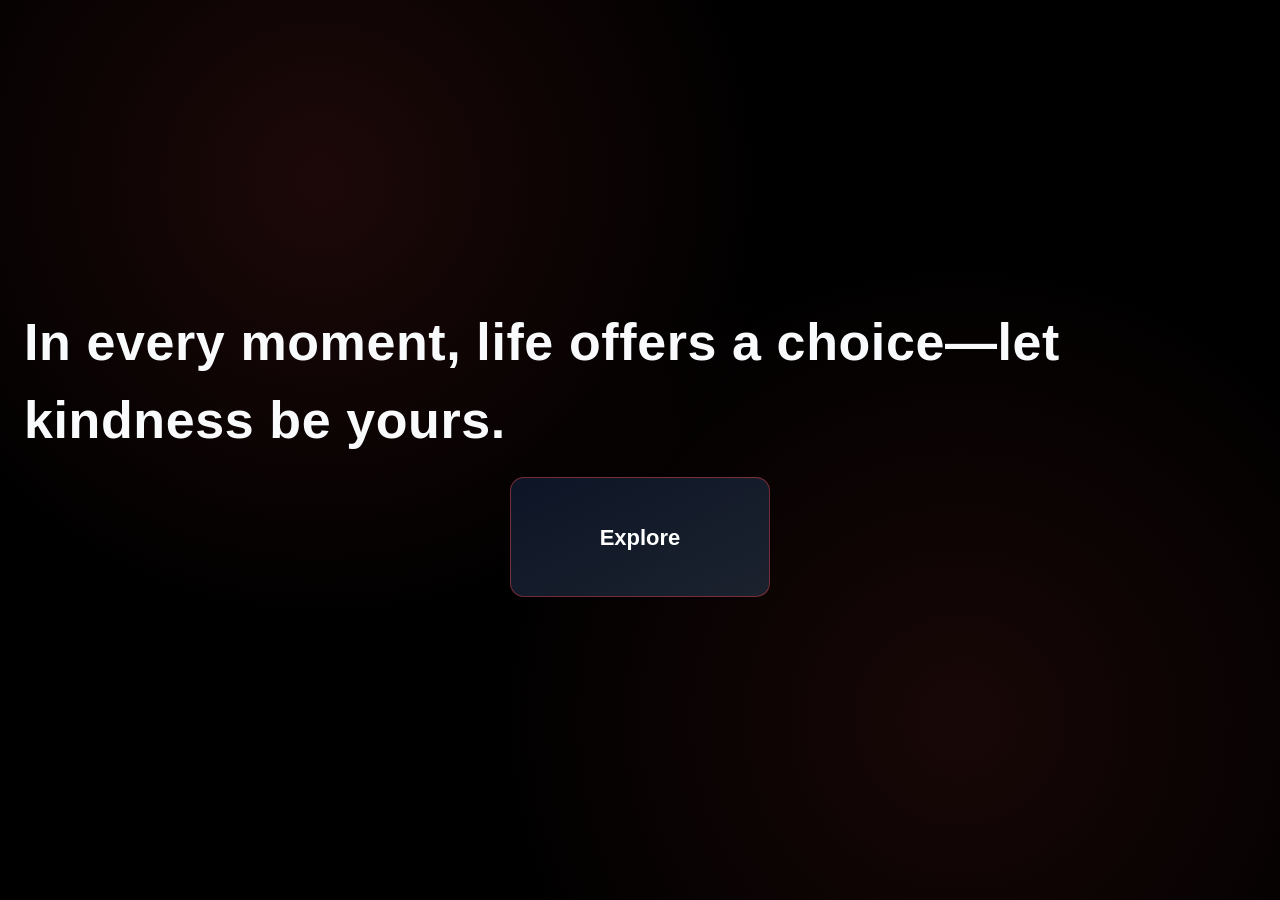
<file: index.html>
<!DOCTYPE html>
<html lang="en">
<head>
    <meta charset="UTF-8">
    <meta name="viewport" content="width=device-width, initial-scale=1.0">
    <title>Welcome | Sardoka Engti</title>
    <link rel="stylesheet" href="style.css">
</head>
<body>
    <main class="entry-screen">
        <h1>In every moment, life offers a choice—let kindness be yours.</h1>
        <a href="portfolio.html" class="explore-card">Explore</a>
    </main>
</body>
</html>
</file>
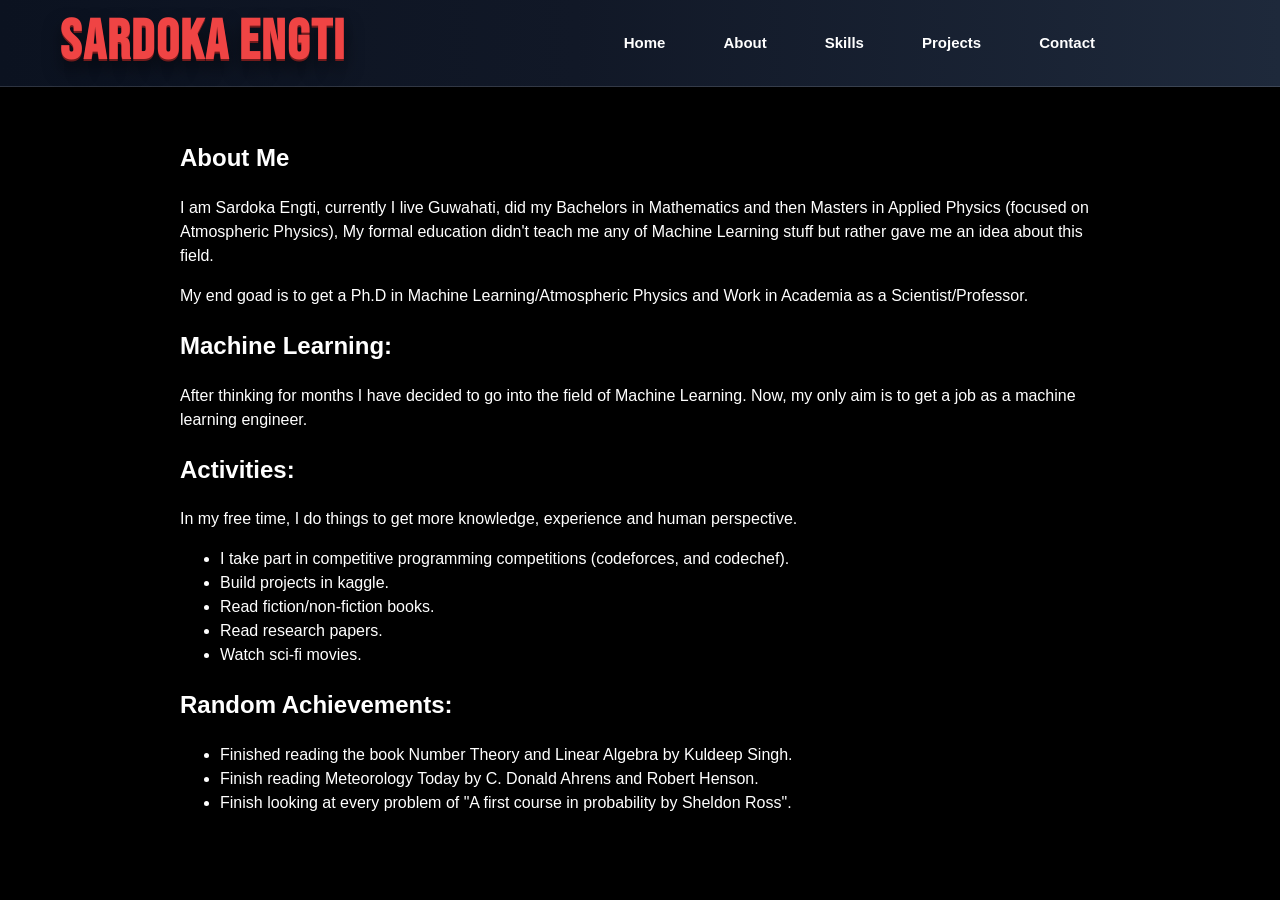
<file: about.html>
<!DOCTYPE html>
<html lang="en">
<head>
    <meta charset="UTF-8">
    <meta name="viewport" content="width=device-width, initial-scale=1.0">
    <title>About | Sardoka Engti</title>
    <link rel="stylesheet" href="style.css">
</head>
<body>
    <header>
    <nav class="navbar command-nav">
        <h2 class="logo"><a href="portfolio.html">Sardoka Engti</a></h2>
        <ul class="nav-links">
            <li><a href="portfolio.html">Home</a></li>
            <li><a href="about.html" class="active" aria-current="page">About</a></li>
            <li><a href="skills.html">Skills</a></li>
            <li><a href="project.html">Projects</a></li>
            <li><a href="contacts.html">Contact</a></li>
            <li class="nav-indicator" aria-hidden="true"></li>
        </ul>
        <div class="nav-status" aria-label="Site status">
            <span class="status-chip">
                <span class="chip-dot"></span>
                Data Stream Live
            </span>
            <span class="status-chip">Mode: Research</span>
        </div>
    </nav>
    </header>

    <section class="section reveal">
        <h1 class="reveal">About Me</h1>
        <p class="reveal">I am Sardoka Engti, currently I live Guwahati, did my Bachelors in Mathematics and then Masters in Applied Physics (focused on Atmospheric Physics), My formal education didn't teach me any of Machine Learning stuff but rather gave me an idea about this field.</p>
        <p class="reveal">My end goad is to get a Ph.D in Machine Learning/Atmospheric Physics and Work in Academia as a Scientist/Professor.</p>
        <h2 class="reveal">Machine Learning:</h2>
        <p class="reveal">After thinking for months I have decided to go into the field of Machine Learning. Now, my only aim is to get a job as a machine learning engineer.</p>
        <h2 class="reveal">Activities:</h2>
        <p class="reveal">In my free time, I do things to get more knowledge, experience and human perspective.</p>
        <ul class="reveal">
            <li>I take part in competitive programming competitions (codeforces, and codechef).</li>
            <li>Build projects in kaggle.</li>
            <li>Read fiction/non-fiction books.</li> 
            <li>Read research papers.</li>
            <li>Watch sci-fi movies.</li>
        </ul>
        <h2 class="reveal">Random Achievements:</h2>
        <ul class="reveal">
            <li>Finished reading the book Number Theory and Linear Algebra by Kuldeep Singh.</li>
            <li>Finish reading Meteorology Today by C. Donald Ahrens and Robert Henson.</li>
            <li>Finish looking at every problem of "A first course in probability by Sheldon Ross".</li>
        </ul>
    </section>

    <script src="script.js"></script>
</body>
</html>
</file>
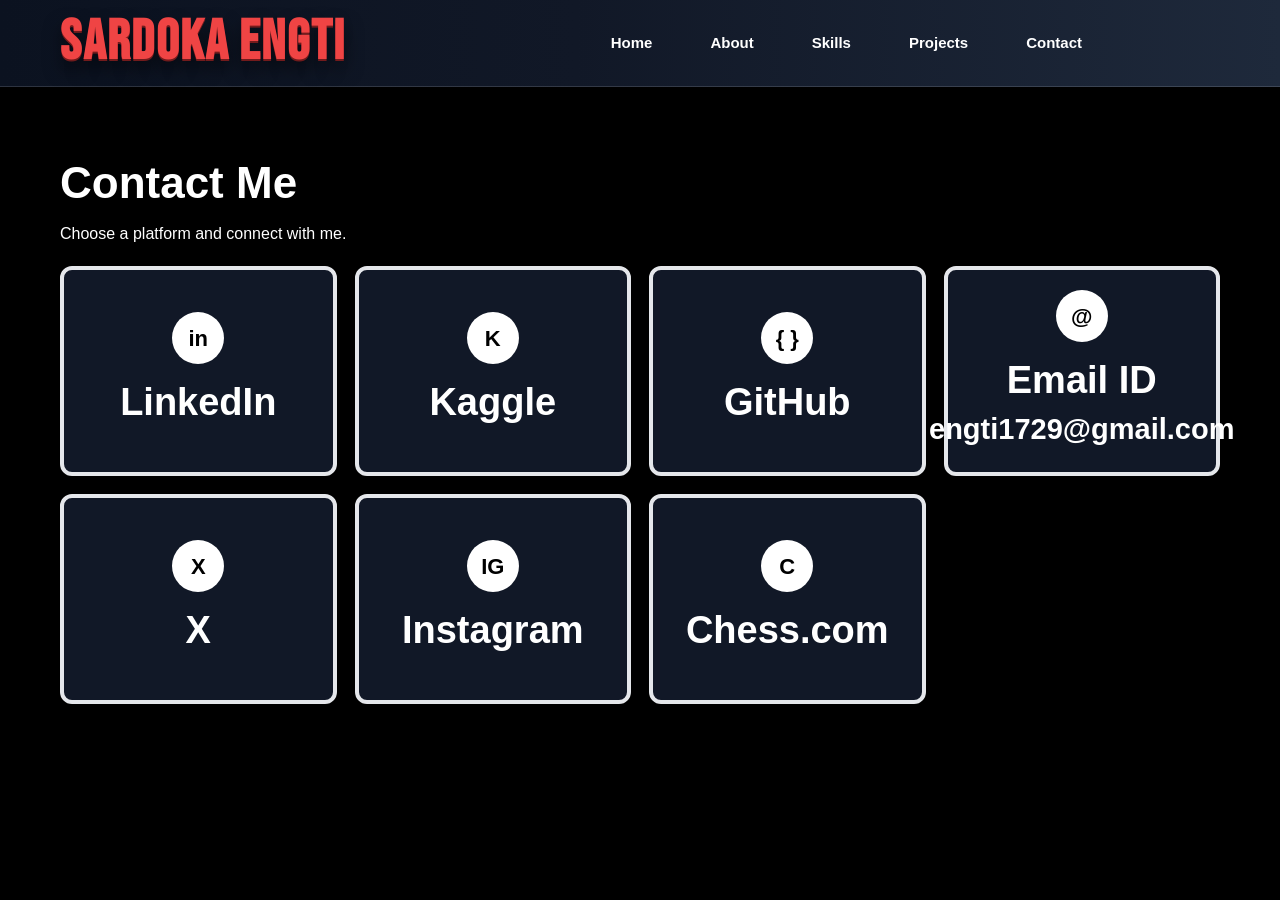
<file: contacts.html>
<!DOCTYPE html>
<html lang="en">
<head>
    <meta charset="UTF-8">
    <meta name="viewport" content="width=device-width, initial-scale=1.0">
    <title>Contact | Sardoka Engti</title>
    <link rel="stylesheet" href="style.css">
</head>
<body>
    <header>
    <nav class="navbar command-nav">
        <h2 class="logo"><a href="portfolio.html">Sardoka Engti</a></h2>
        <ul class="nav-links">
            <li><a href="portfolio.html">Home</a></li>
            <li><a href="about.html">About</a></li>
            <li><a href="skills.html">Skills</a></li>
            <li><a href="project.html">Projects</a></li>
            <li><a href="contacts.html" class="active" aria-current="page">Contact</a></li>
            <li class="nav-indicator" aria-hidden="true"></li>
        </ul>
        <div class="nav-status" aria-label="Site status">
            <span class="status-chip">
                <span class="chip-dot"></span>
                Data Stream Live
            </span>
            <span class="status-chip">Mode: Research</span>
        </div>
    </nav>
    </header>

    <section class="section contact-hub reveal">
        <h1 class="reveal">Contact Me</h1>
        <p class="contact-intro reveal">Choose a platform and connect with me.</p>

        <div class="contact-grid reveal">
            <a class="contact-card reveal" href="https://www.linkedin.com/in/sardoka-engti" target="_blank" rel="noopener noreferrer">
                <span class="contact-icon">in</span>
                <h2>LinkedIn</h2>
                
            </a>

            <a class="contact-card reveal" href="https://www.kaggle.com/yourusername" target="_blank" rel="noopener noreferrer">
                <span class="contact-icon">K</span>
                <h2>Kaggle</h2>
                
            </a>

            <a class="contact-card reveal" href="https://github.com/mcsr421" target="_blank" rel="noopener noreferrer">
                <span class="contact-icon">{ }</span>
                <h2>GitHub</h2>
                
            </a>

            <a class="contact-card reveal" href="mailto:engti1729@gmail.com">
                <span class="contact-icon">@</span>
                <h2>Email ID</h2>
                <p>engti1729@gmail.com</p>
            </a>

            <a class="contact-card reveal" href="https://x.com/SardokaE" target="_blank" rel="noopener noreferrer">
                <span class="contact-icon">X</span>
                <h2>X</h2>
                
            </a>

            <a class="contact-card reveal" href="https://www.instagram.com/akodras" target="_blank" rel="noopener noreferrer">
                <span class="contact-icon">IG</span>
                <h2>Instagram</h2>
                
            </a>

            <a class="contact-card reveal" href="https://www.chess.com/member/akodras" target="_blank" rel="noopener noreferrer">
                <span class="contact-icon">C</span>
                <h2>Chess.com</h2>
                
            </a>
        </div>
    </section>

    <script src="script.js"></script>
</body>
</html>
</file>
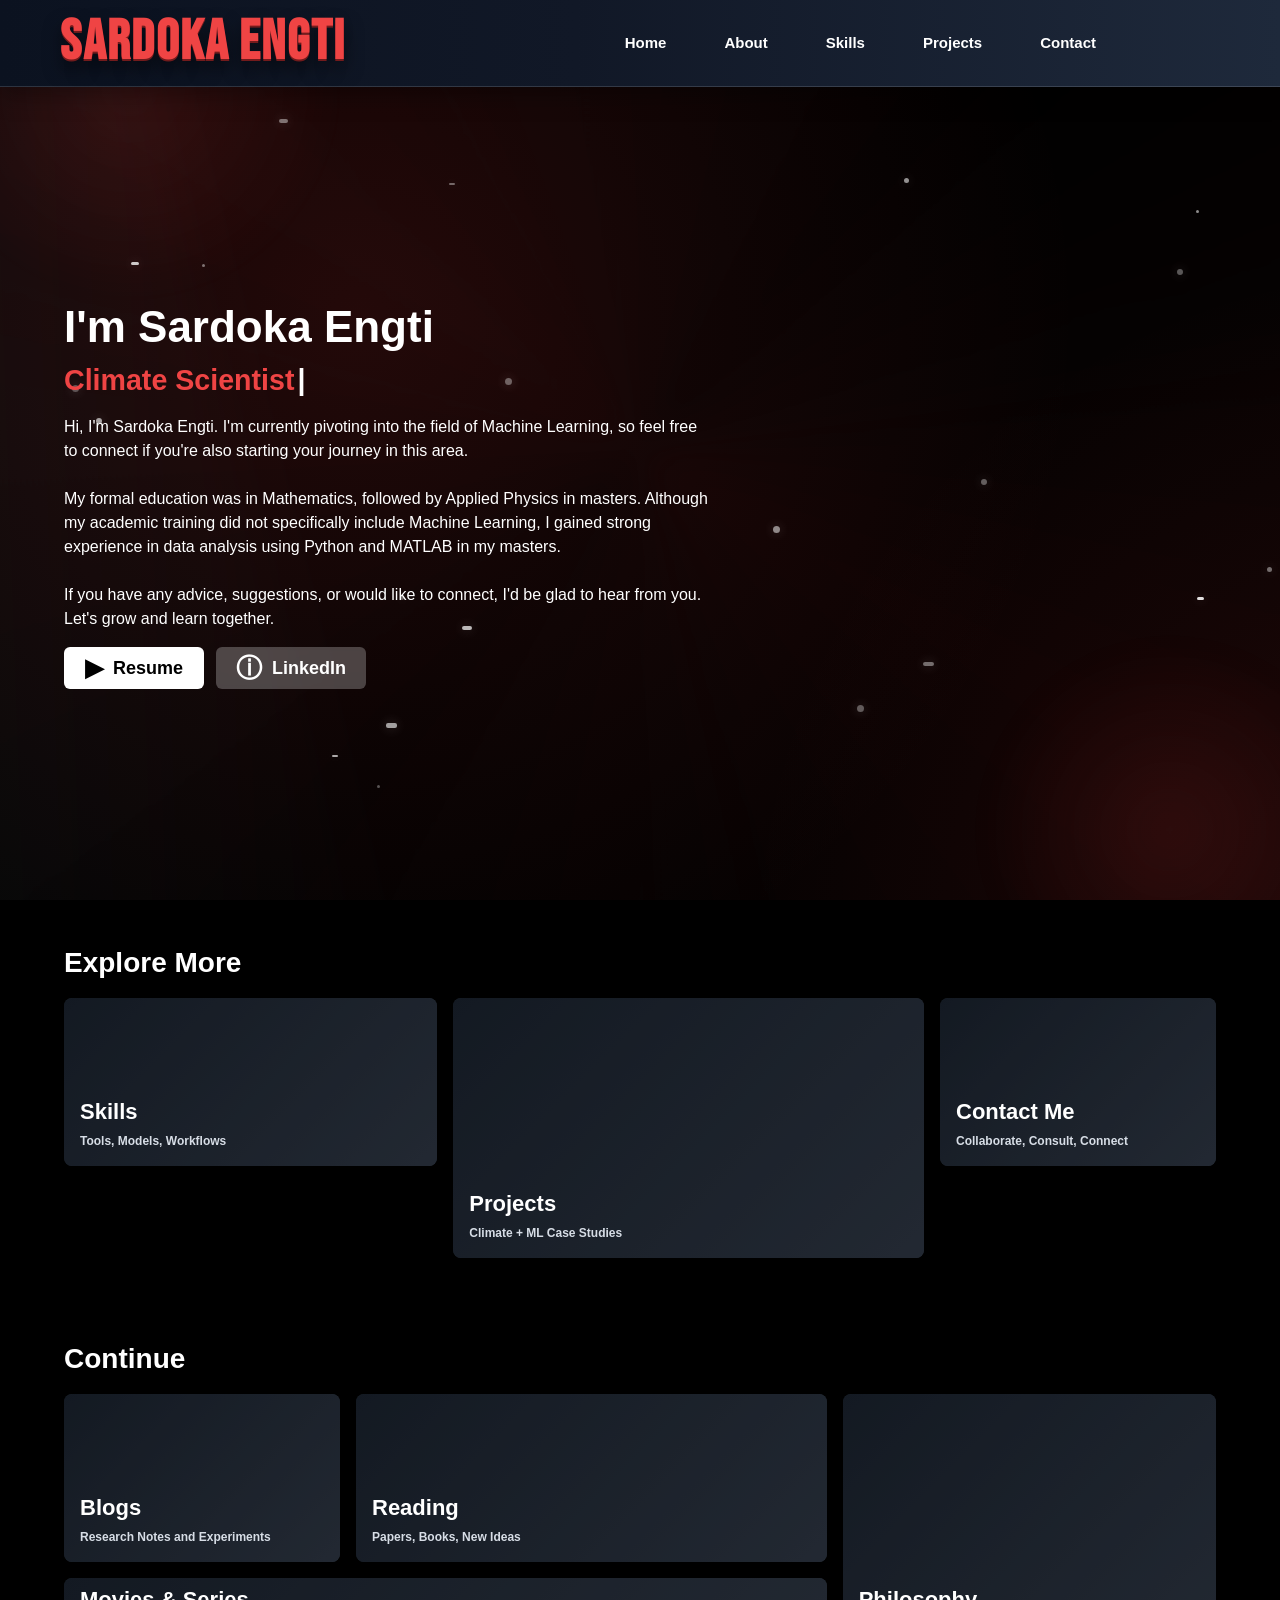
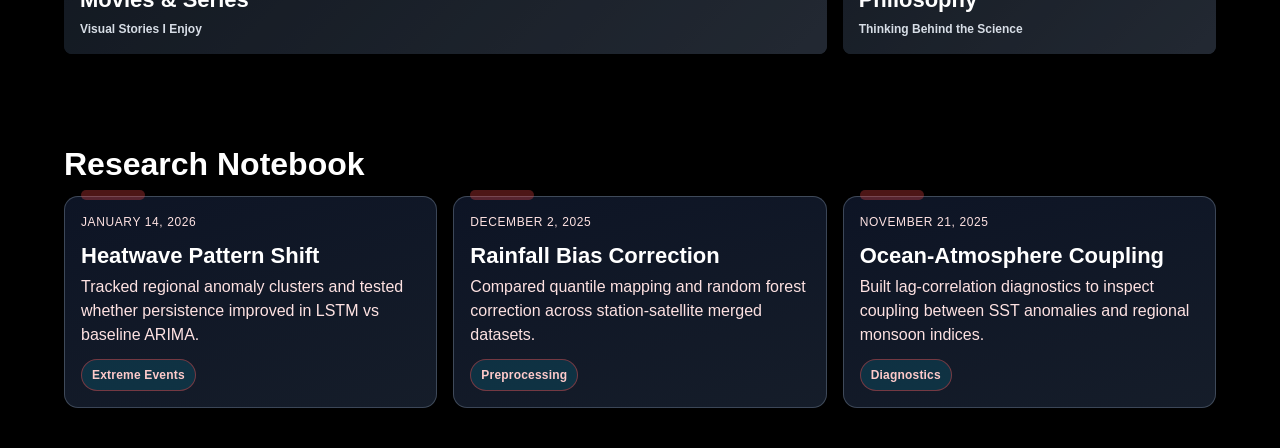
<file: portfolio.html>
<!DOCTYPE html>
<html lang="en">
<head>
    <meta charset="UTF-8">
    <meta name="viewport" content="width=device-width, initial-scale=1.0"> 
    <meta name="description" content="Sardoka Engti - Climate Scientist and Machine Learning Engineer Portfolio">
    <meta name="keywords" content="Climate Science, Machine Learning, Data Science, Python, MATLAB">
    <meta name="author" content="Sardoka Engti">
    <title>Sardoka Engti | Portfolio</title>
    <link rel="stylesheet" href="style.css">
</head>
<body>

    <header>
    <nav class="navbar command-nav">
        <h2 class="logo"><a href="portfolio.html">Sardoka Engti</a></h2>
        <ul class="nav-links">
            <li><a href="portfolio.html" class="active" aria-current="page">Home</a></li>
            <li><a href="about.html">About</a></li>
            <li><a href="skills.html">Skills</a></li>
            <li><a href="project.html">Projects</a></li>
            <li><a href="contacts.html">Contact</a></li>
            <li class="nav-indicator" aria-hidden="true"></li>
    </ul>
    <div class="nav-status" aria-label="Site status">
        <span class="status-chip">
            <span class="chip-dot"></span>
            Data Stream Live
        </span>
        <span class="status-chip">Mode: Research</span>
    </div>
    </nav>
    </header>
    <section id="home" class="hero">
        <div class="cinematic-layer" aria-hidden="true"></div>
        <div class="scroll-sweep" aria-hidden="true"></div>
        <div class="particle-layer" aria-hidden="true"></div>

        <div class="hero-layout">
            <div class="hero-copy">
                <h1 class="reveal">
                    I'm Sardoka Engti <br>
                    <span id="typed-role" class="typed-role" data-roles="Climate Scientist|Machine Learning Engineer|Climate Data Scientist"></span>
                </h1>

                <p class="reveal">
                    Hi, I'm Sardoka Engti. I'm currently pivoting into the field of Machine Learning, so feel free to connect if you're also starting your journey in this area.<br><br>
                    My formal education was in Mathematics, followed by Applied Physics in masters. Although my academic training did not specifically include Machine Learning, I gained strong experience in data analysis using Python and MATLAB in my masters.<br><br>
                    If you have any advice, suggestions, or would like to connect, I'd be glad to hear from you. Let's grow and learn together.
                </p>

                <div class="hero-buttons reveal">
                    <a href="resume.pdf" class="btn primary" target="_blank">Resume</a>
                    <a href="https://www.linkedin.com/in/sardoka-engti"
                       class="btn secondary"
                       target="_blank">
                       LinkedIn
                    </a>
                </div>
            </div>
        </div>

    </section>
    <section class="quick-nav section reveal">
        <h2 class="reveal">Explore More</h2>
        <div class="quick-grid explore-grid">
            <a href="skills.html" class="quick-card quick-skills reveal">
                <span class="quick-title">Skills</span>
                <small class="quick-meta">Tools, Models, Workflows</small>
            </a>
            <a href="project.html" class="quick-card quick-projects reveal">
                <span class="quick-title">Projects</span>
                <small class="quick-meta">Climate + ML Case Studies</small>
            </a>
            <a href="contacts.html" class="quick-card quick-contact reveal">
                <span class="quick-title">Contact Me</span>
                <small class="quick-meta">Collaborate, Consult, Connect</small>
            </a>
        </div>
    </section>

    <section class="quick-nav section reveal">
        <h2 class="reveal">Continue</h2>
        <div class="quick-grid continue-grid">
            <a href="#" class="quick-card continue-blogs reveal">
                <span class="quick-title">Blogs</span>
                <small class="quick-meta">Research Notes and Experiments</small>
            </a>
            <a href="#" class="quick-card continue-reading reveal">
                <span class="quick-title">Reading</span>
                <small class="quick-meta">Papers, Books, New Ideas</small>
            </a>
            <a href="#" class="quick-card continue-philosophy reveal">
                <span class="quick-title">Philosophy</span>
                <small class="quick-meta">Thinking Behind the Science</small>
            </a>
            <a href="#" class="quick-card continue-movies reveal">
                <span class="quick-title">Movies & Series</span>
                <small class="quick-meta">Visual Stories I Enjoy</small>
            </a>
        </div>
    </section>

    <section class="notebook section reveal">
        <h2 class="reveal">Research Notebook</h2>
       
        <div class="notebook-grid">
            <article class="note-card reveal">
                <p class="note-date">January 14, 2026</p>
                <h3>Heatwave Pattern Shift</h3>
                <p>Tracked regional anomaly clusters and tested whether persistence improved in LSTM vs baseline ARIMA.</p>
                <span class="note-tag">Extreme Events</span>
            </article>
            <article class="note-card reveal">
                <p class="note-date">December 2, 2025</p>
                <h3>Rainfall Bias Correction</h3>
                <p>Compared quantile mapping and random forest correction across station-satellite merged datasets.</p>
                <span class="note-tag">Preprocessing</span>
            </article>
            <article class="note-card reveal">
                <p class="note-date">November 21, 2025</p>
                <h3>Ocean-Atmosphere Coupling</h3>
                <p>Built lag-correlation diagnostics to inspect coupling between SST anomalies and regional monsoon indices.</p>
                <span class="note-tag">Diagnostics</span>
            </article>
        </div>
    </section>

    <script src="script.js"></script>
</body>
</html>
</file>
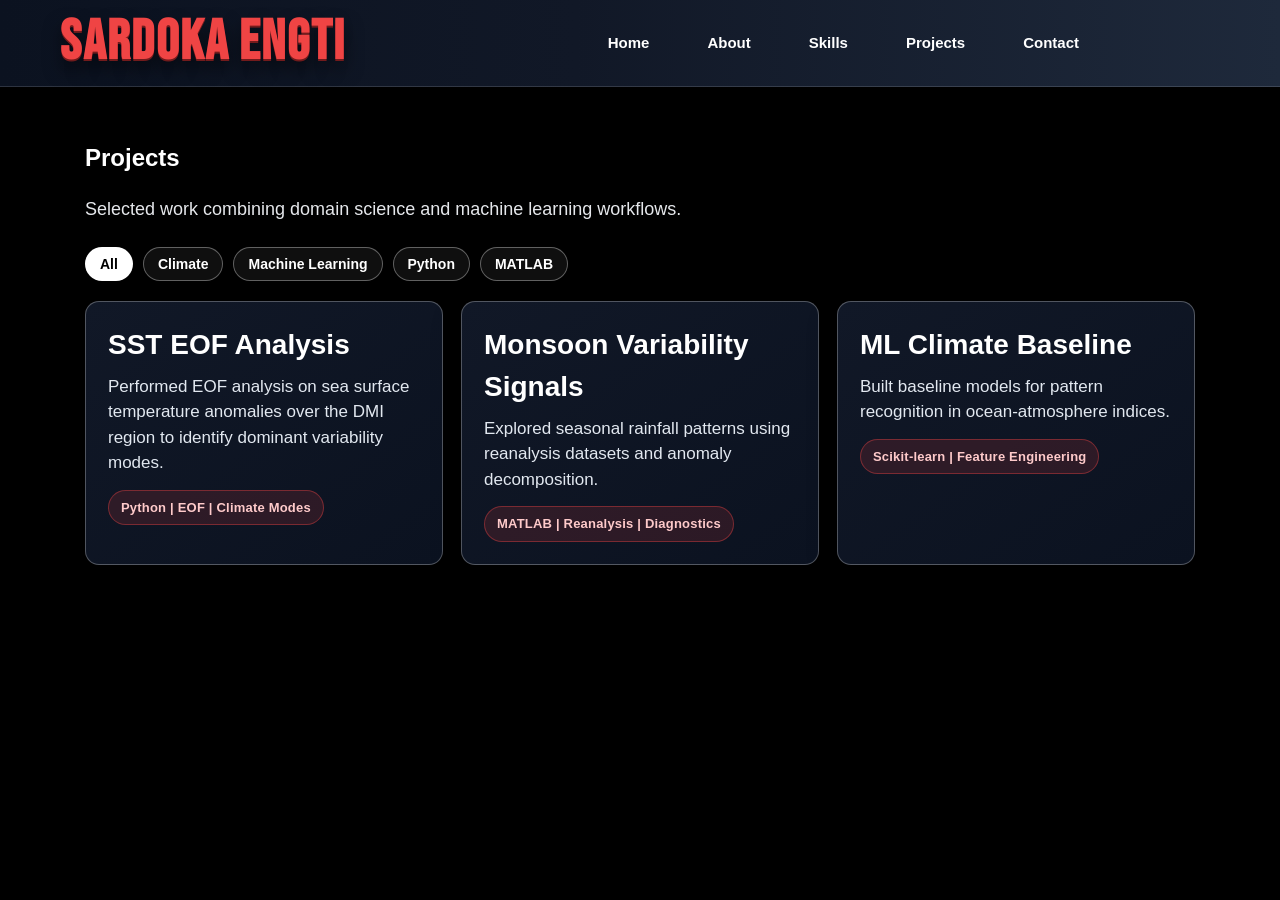
<file: project.html>
<!DOCTYPE html>
<html lang="en">
<head>
    <meta charset="UTF-8">
    <meta name="viewport" content="width=device-width, initial-scale=1.0">
    <title>Projects | Sardoka Engti</title>
    <link rel="stylesheet" href="style.css">
</head>
<body>
    <header>
    <nav class="navbar command-nav">
        <h2 class="logo"><a href="portfolio.html">Sardoka Engti</a></h2>
        <ul class="nav-links">
            <li><a href="portfolio.html">Home</a></li>
            <li><a href="about.html">About</a></li>
            <li><a href="skills.html">Skills</a></li>
            <li><a href="project.html" class="active" aria-current="page">Projects</a></li>
            <li><a href="contacts.html">Contact</a></li>
            <li class="nav-indicator" aria-hidden="true"></li>
        </ul>
        <div class="nav-status" aria-label="Site status">
            <span class="status-chip">
                <span class="chip-dot"></span>
                Data Stream Live
            </span>
            <span class="status-chip">Mode: Research</span>
        </div>
    </nav>
    </header>

    <section class="section feature-section reveal">
        <h1 class="reveal">Projects</h1>
        <p class="feature-intro reveal">Selected work combining domain science and machine learning workflows.</p>
        <div class="project-filters reveal" role="group" aria-label="Project filters">
            <button class="filter-btn active" type="button" data-filter="all">All</button>
            <button class="filter-btn" type="button" data-filter="climate">Climate</button>
            <button class="filter-btn" type="button" data-filter="ml">Machine Learning</button>
            <button class="filter-btn" type="button" data-filter="python">Python</button>
            <button class="filter-btn" type="button" data-filter="matlab">MATLAB</button>
        </div>
        <div class="feature-grid project-grid">
            <article class="feature-card project-card reveal" data-tags="climate python">
                <h2>SST EOF Analysis</h2>
                <p>Performed EOF analysis on sea surface temperature anomalies over the DMI region to identify dominant variability modes.</p>
                <span class="skill-tag">Python | EOF | Climate Modes</span>
            </article>
            <article class="feature-card project-card reveal" data-tags="climate matlab">
                <h2>Monsoon Variability Signals</h2>
                <p>Explored seasonal rainfall patterns using reanalysis datasets and anomaly decomposition.</p>
                <span class="skill-tag">MATLAB | Reanalysis | Diagnostics</span>
            </article>
            <article class="feature-card project-card reveal" data-tags="ml climate python">
                <h2>ML Climate Baseline</h2>
                <p>Built baseline models for pattern recognition in ocean-atmosphere indices.</p>
                <span class="skill-tag">Scikit-learn | Feature Engineering</span>
            </article>
        </div>
    </section>

    <script src="script.js"></script>
</body>
</html>
</file>
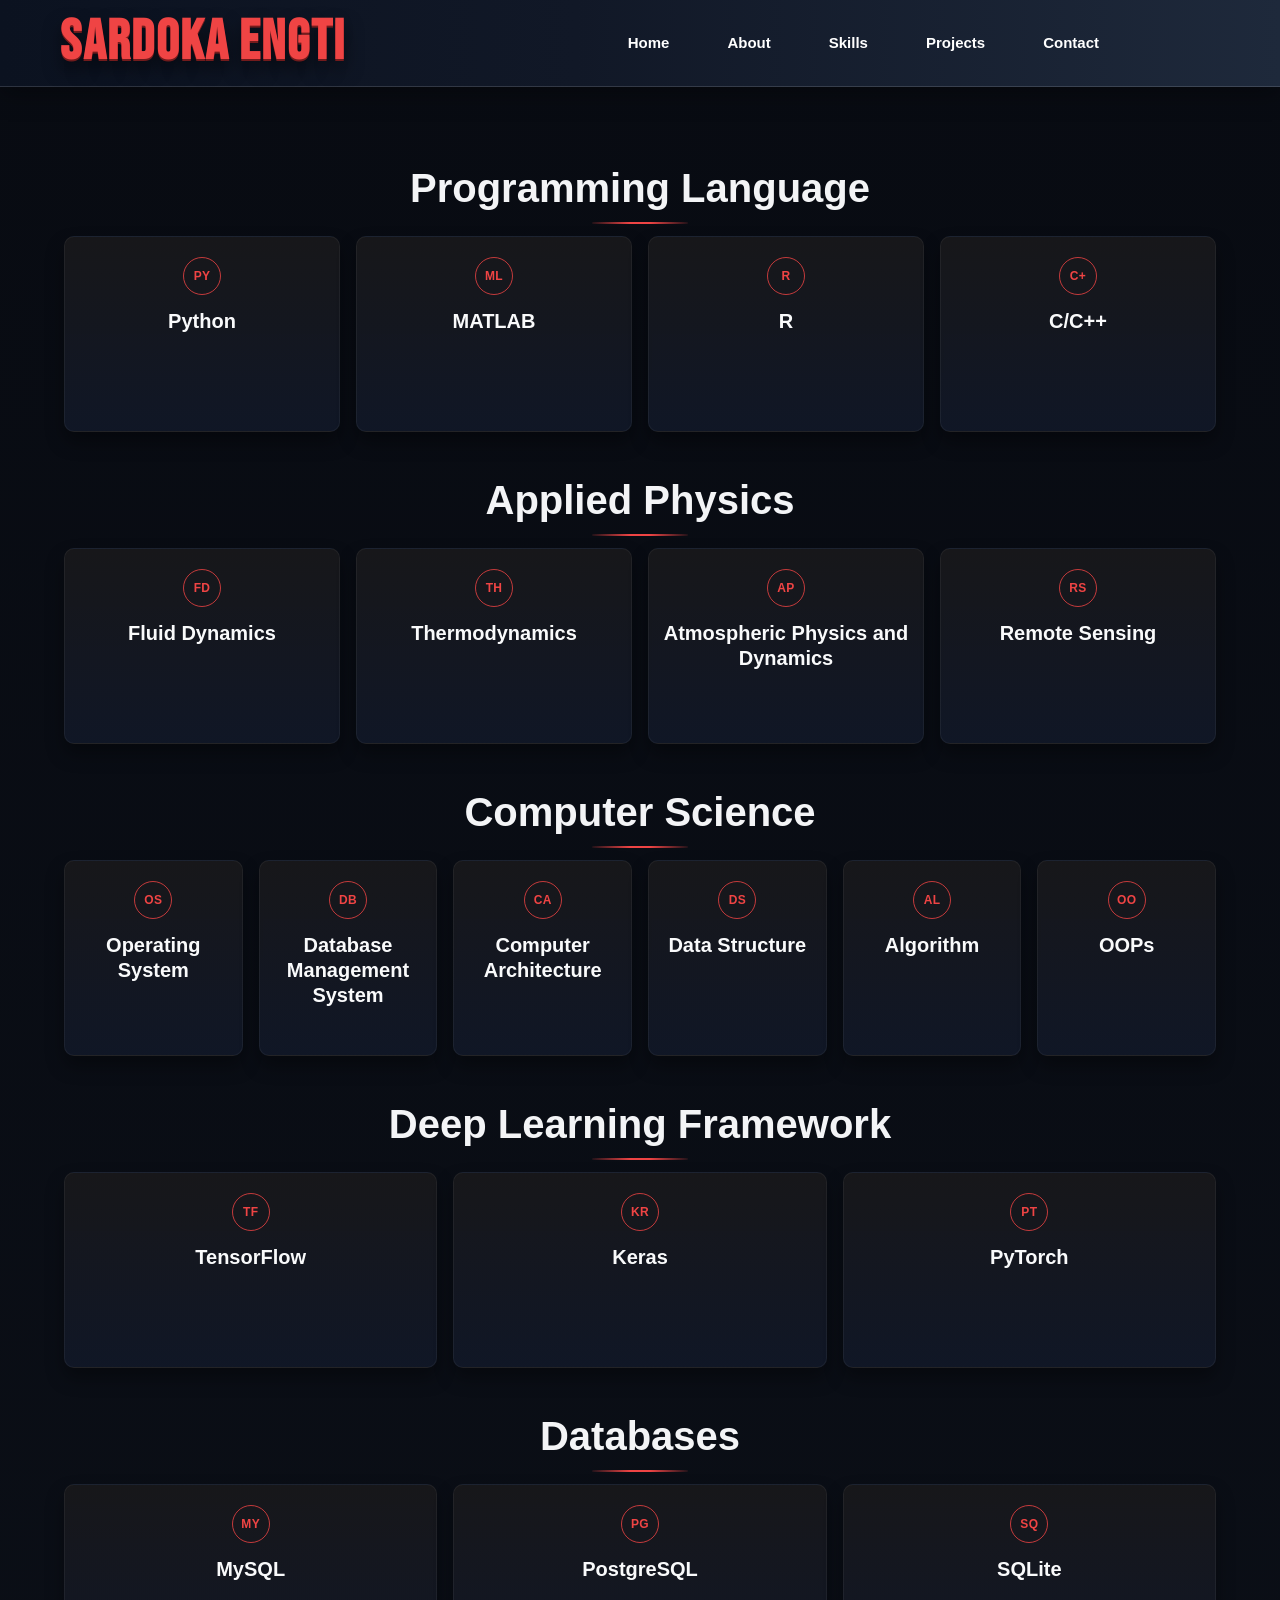
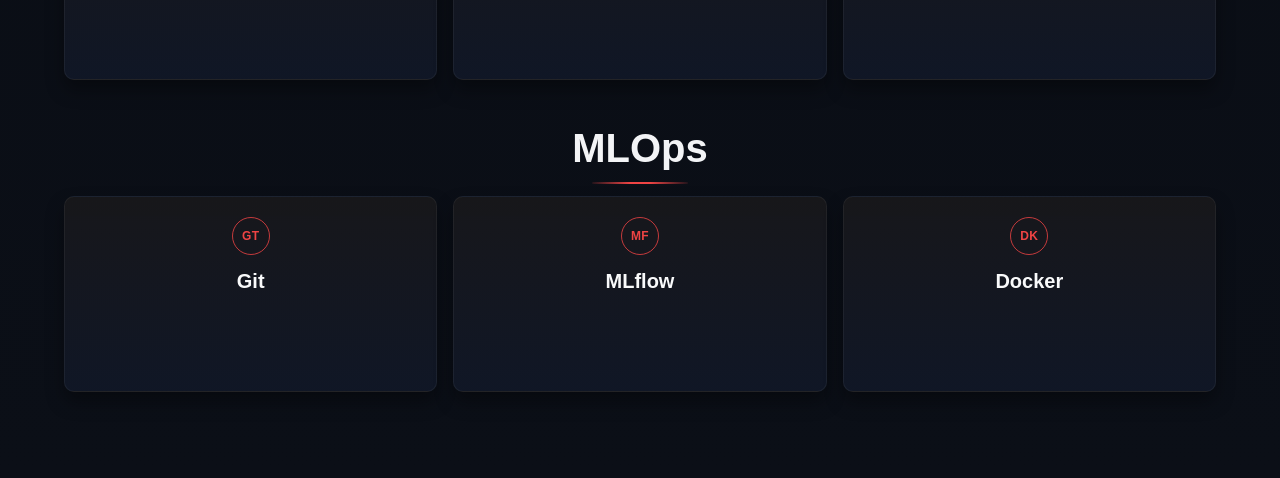
<file: skills.html>
<!DOCTYPE html>
<html lang="en">
<head>
    <meta charset="UTF-8">
    <meta name="viewport" content="width=device-width, initial-scale=1.0">
    <title>Skills | Sardoka Engti</title>
    <link rel="stylesheet" href="style.css">
</head>
<body>
    <header>
    <nav class="navbar command-nav">
        <h2 class="logo"><a href="portfolio.html">Sardoka Engti</a></h2>
        <ul class="nav-links">
            <li><a href="portfolio.html">Home</a></li>
            <li><a href="about.html">About</a></li>
            <li><a href="skills.html" class="active" aria-current="page">Skills</a></li>
            <li><a href="project.html">Projects</a></li>
            <li><a href="contacts.html">Contact</a></li>
            <li class="nav-indicator" aria-hidden="true"></li>
        </ul>
        <div class="nav-status" aria-label="Site status">
            <span class="status-chip">
                <span class="chip-dot"></span>
                Skills Matrix
            </span>
            <span class="status-chip">Mode: Build</span>
        </div>
    </nav>
    </header>

    <section class="section skills-lab reveal">
        <section class="skill-group reveal">
            <h2>Programming Language</h2>
            <div class="skill-card-grid">
                <article class="skill-tile reveal"><span class="tile-icon">Py</span><h3>Python</h3></article>
                <article class="skill-tile reveal"><span class="tile-icon">Ml</span><h3>MATLAB</h3></article>
                <article class="skill-tile reveal"><span class="tile-icon">R</span><h3>R</h3></article>
                <article class="skill-tile reveal"><span class="tile-icon">C+</span><h3>C/C++</h3></article>
            </div>
        </section>

        <section class="skill-group reveal">
            <h2>Applied Physics</h2>
            <div class="skill-card-grid">
                <article class="skill-tile reveal"><span class="tile-icon">FD</span><h3>Fluid Dynamics</h3></article>
                <article class="skill-tile reveal"><span class="tile-icon">Th</span><h3>Thermodynamics</h3></article>
                <article class="skill-tile reveal"><span class="tile-icon">AP</span><h3>Atmospheric Physics and Dynamics</h3></article>
                <article class="skill-tile reveal"><span class="tile-icon">RS</span><h3>Remote Sensing</h3></article>
            </div>
        </section>

        <section class="skill-group reveal">
            <h2>Computer Science</h2>
            <div class="skill-card-grid">
                <article class="skill-tile reveal"><span class="tile-icon">OS</span><h3>Operating System</h3></article>
                <article class="skill-tile reveal"><span class="tile-icon">DB</span><h3>Database Management System</h3></article>
                <article class="skill-tile reveal"><span class="tile-icon">CA</span><h3>Computer Architecture</h3></article>
                <article class="skill-tile reveal"><span class="tile-icon">DS</span><h3>Data Structure</h3></article>
                <article class="skill-tile reveal"><span class="tile-icon">AL</span><h3>Algorithm</h3></article>
                <article class="skill-tile reveal"><span class="tile-icon">OO</span><h3>OOPs</h3></article>
            </div>
        </section>

        <section class="skill-group reveal">
            <h2>Deep Learning Framework</h2>
            <div class="skill-card-grid">
                <article class="skill-tile reveal"><span class="tile-icon">Tf</span><h3>TensorFlow</h3></article>
                <article class="skill-tile reveal"><span class="tile-icon">Kr</span><h3>Keras</h3></article>
                <article class="skill-tile reveal"><span class="tile-icon">Pt</span><h3>PyTorch</h3></article>
            </div>
        </section>

        <section class="skill-group reveal">
            <h2>Databases</h2>
            <div class="skill-card-grid">
                <article class="skill-tile reveal"><span class="tile-icon">My</span><h3>MySQL</h3></article>
                <article class="skill-tile reveal"><span class="tile-icon">Pg</span><h3>PostgreSQL</h3></article>
                <article class="skill-tile reveal"><span class="tile-icon">Sq</span><h3>SQLite</h3></article>
            </div>
        </section>

        <section class="skill-group reveal">
            <h2>MLOps</h2>
            <div class="skill-card-grid">
                <article class="skill-tile reveal"><span class="tile-icon">Gt</span><h3>Git</h3></article>
                <article class="skill-tile reveal"><span class="tile-icon">Mf</span><h3>MLflow</h3></article>
                <article class="skill-tile reveal"><span class="tile-icon">Dk</span><h3>Docker</h3></article>
            </div>
        </section>
    </section>

    <script src="script.js"></script>
</body>
</html>
</file>
<file: style.css>
@import url("https://fonts.googleapis.com/css2?family=Bebas+Neue&display=swap");

/* HEADER */ 
* {
    box-sizing: border-box;
}

body {
    margin: 0;
    font-family: Arial, sans-serif;
    line-height: 1.5;
    color: #ffffff;
    background: #000000;
}

.entry-screen {
    min-height: 100vh;
    min-height: 100svh;
    display: flex;
    flex-direction: column;
    align-items: center;
    justify-content: center;
    gap: 18px;
    padding: 24px;
    background:
        radial-gradient(circle at 25% 20%, rgba(239, 68, 68, 0.12), rgba(0, 0, 0, 0) 38%),
        radial-gradient(circle at 75% 80%, rgba(239, 68, 68, 0.1), rgba(0, 0, 0, 0) 40%),
        #000000;
}

.entry-screen h1 {
    margin: 0;
    font-size: clamp(28px, 4.8vw, 52px);
    color: #f8fafc;
    letter-spacing: 0.6px;
}

.explore-card {
    width: min(260px, 90vw);
    min-height: 120px;
    border-radius: 14px;
    border: 1px solid rgba(239, 68, 68, 0.45);
    background: linear-gradient(155deg, rgba(15, 23, 42, 0.9), rgba(31, 41, 55, 0.84));
    color: #ffffff;
    text-decoration: none;
    display: flex;
    align-items: center;
    justify-content: center;
    font-size: 22px;
    font-weight: 700;
    transition: transform 0.2s ease, box-shadow 0.2s ease, border-color 0.2s ease;
}

.explore-card:hover,
.explore-card:focus-visible {
    transform: translateY(-4px) scale(1.02);
    border-color: #ef4444;
    box-shadow: 0 14px 30px rgba(0, 0, 0, 0.45);
    outline: none;
}

html {
    scroll-padding-top: 100px;
}
header {
    position: fixed;
    top: 0;
    left: 0;
    width: 100%;
    background: linear-gradient(90deg, #0b1220, #111827 45%, #1e293b);
    padding: 15px 60px;
    display: flex;
    align-items: center;
    z-index: 1000;
    border-bottom: 1px solid rgba(255, 255, 255, 0.14);
    box-shadow: 0 6px 24px rgba(0, 0, 0, 0.35);
}

/* NAVBAR CONTAINER */
.navbar {
    display: flex;
    align-items: center;
    justify-content: space-between;
    width: 100%;
}

.navbar.command-nav {
    gap: 0;
}

.navbar.orbital-nav {
    justify-content: center;
    min-height: 160px;
    position: relative;
}
.section {
    max-width: 960px;
    margin: 0 auto;
    padding: 120px 20px 36px;
}
/* LOGO */
.logo {
    font-family: "Bebas Neue", sans-serif;
    font-size: 56px;
    font-weight: 700;
    line-height: 1;
    letter-spacing: 1.8px;
    text-transform: uppercase;
    color: #ef4444;
    margin: 0;
    text-shadow: 0 2px 0 rgba(127, 29, 29, 0.9), 0 10px 18px rgba(0, 0, 0, 0.55);
}

.orbital-nav .logo {
    position: absolute;
    left: 50%;
    top: 50%;
    transform: translate(-50%, -50%);
    font-size: 56px;
    z-index: 2;
    text-shadow: 0 0 18px rgba(239, 68, 68, 0.28);
}

.orbital-nav .logo::before,
.orbital-nav .logo::after {
    content: "";
    position: absolute;
    left: 50%;
    top: 50%;
    border-radius: 50%;
    border: 1px solid rgba(239, 68, 68, 0.42);
    transform: translate(-50%, -50%);
    pointer-events: none;
}

.orbital-nav .logo::before {
    width: 214px;
    height: 214px;
    animation: logo-ring-spin 30s linear infinite;
}

.orbital-nav .logo::after {
    width: 168px;
    height: 168px;
    border-color: rgba(254, 202, 202, 0.25);
    animation: logo-ring-spin-reverse 22s linear infinite;
}

.logo a {
    color: inherit;
    text-decoration: none;
}

.command-nav .logo {
    font-size: 56px;
    text-shadow: 0 2px 0 rgba(127, 29, 29, 0.9), 0 10px 18px rgba(0, 0, 0, 0.55);
}

/* NAV LINKS */
.nav-links {
    list-style: none;
    display: flex;
    gap: 30px;   /* better than margin-right */
    margin: 0;
    padding: 0;
    flex-wrap: wrap;
    align-items: center;
}

.command-nav .nav-links {
    position: relative;
    background: none;
    border: none;
    border-radius: 0;
    box-shadow: none;
    backdrop-filter: none;
    padding: 8px 10px;
}

.orbital-nav .nav-links {
    position: relative;
    width: 640px;
    height: 148px;
    margin: 0;
    display: block;
}

.nav-links li {
    display: flex;
}

.orbital-nav .nav-links li {
    position: absolute;
    left: 50%;
    top: 50%;
    display: block;
    animation: orbit-item-drift 6.4s ease-in-out infinite;
}

.orbital-nav .nav-links li:nth-child(1) {
    transform: translate(-254px, -26px);
    animation-delay: 0ms;
}

.orbital-nav .nav-links li:nth-child(2) {
    transform: translate(-136px, 46px);
    animation-delay: 220ms;
}

.orbital-nav .nav-links li:nth-child(3) {
    transform: translate(0, 74px);
    animation-delay: 440ms;
}

.orbital-nav .nav-links li:nth-child(4) {
    transform: translate(136px, 46px);
    animation-delay: 660ms;
}

.orbital-nav .nav-links li:nth-child(5) {
    transform: translate(254px, -26px);
    animation-delay: 880ms;
}

/* LINK STYLE */
.nav-links a {
    position: relative;
    isolation: isolate;
    overflow: hidden;
    display: inline-flex;
    align-items: center;
    justify-content: center;
    min-height: 42px;
    padding: 10px 16px;
    border-radius: 0;
    text-decoration: none;
    color: white;
    font-size: 16px;
    font-weight: 600;
    border: none;
    background: transparent;
    transition: none;
}

.command-nav .nav-links a {
    border-color: transparent;
    background: transparent;
    box-shadow: none;
    min-height: 38px;
    font-size: 15px;
    padding: 8px 14px;
    transform-origin: center;
    transition: transform 0.2s ease, color 0.2s ease, opacity 0.2s ease;
}

.command-nav .nav-links a::before {
    display: none;
}

.orbital-nav .nav-links a {
    min-height: 38px;
    padding: 8px 14px;
    font-size: 14px;
    background: rgba(15, 23, 42, 0.6);
    backdrop-filter: blur(3px);
    box-shadow: 0 8px 16px rgba(2, 6, 23, 0.32);
}

.orbital-nav .nav-links a::after {
    content: "";
    position: absolute;
    left: 50%;
    top: 50%;
    width: 0;
    height: 2px;
    transform: translate(-50%, -50%);
    border-radius: 999px;
    background: linear-gradient(90deg, rgba(239, 68, 68, 0), rgba(239, 68, 68, 0.85), rgba(239, 68, 68, 0));
    opacity: 0;
    transition: width 0.28s ease, opacity 0.28s ease;
    pointer-events: none;
}

.nav-links a::before {
    content: "";
    position: absolute;
    inset: 0;
    z-index: -1;
    display: none;
}

/* HOVER EFFECT */
.nav-links a:hover {
    color: #ffffff;
    transform: none;
    box-shadow: none;
    font-size: 16px;
}

.command-nav .nav-links a:hover {
    color: #ef4444;
    transform: scale(1.18);
    font-size: 15px;
    box-shadow: none;
}

.command-nav .nav-links:hover a {
    transform: scale(0.86);
    opacity: 0.78;
}

.command-nav .nav-links:hover a:hover {
    transform: scale(1.18);
    opacity: 1;
}

.orbital-nav .nav-links a:hover::after,
.orbital-nav .nav-links a:focus-visible::after {
    width: 140%;
    opacity: 1;
}

.nav-links a:hover::before,
.nav-links a.active::before,
.nav-links a:focus-visible::before {
    opacity: 0;
}

.nav-links a.active {
    color: #ffffff;
    text-decoration: none;
    box-shadow: none;
}

.command-nav .nav-links a.active {
    color: #ffffff;
    border-color: transparent;
    box-shadow: none;
}

.nav-links a:focus-visible {
    outline: 2px solid #ef4444;
    outline-offset: 2px;
}

.nav-indicator {
    display: none;
}

.command-nav .nav-links li:not(.nav-indicator),
.command-nav .nav-links a {
    position: relative;
    z-index: 1;
}

.nav-status {
    display: none;
}

.status-chip {
    display: none;
    align-items: center;
    gap: 8px;
    min-height: 34px;
    padding: 2px 4px;
    border-radius: 999px;
    border: none;
    background: transparent;
    color: #cbd5e1;
    font-size: 12px;
    font-weight: 700;
    letter-spacing: 0.45px;
    text-transform: uppercase;
}

.chip-dot {
    display: none;
}

.hero {
    width: 100%;
    max-width: none;
    margin: 0;
    min-height: 100vh;
    min-height: 100svh;
    padding: 140px 5vw 48px;
    color: #ffffff;
    border-radius: 0;
    background:
        radial-gradient(circle at 20% 25%, rgba(239, 68, 68, 0.12), rgba(0, 0, 0, 0) 42%),
        radial-gradient(circle at 80% 75%, rgba(239, 68, 68, 0.1), rgba(0, 0, 0, 0) 40%),
        #000000;
    --sweep-x: -180px;
    --sweep-y: -120px;
    --sweep-opacity: 0.16;
    background-size: 140% 140%;
    animation: hero-bg-pan 14s ease-in-out infinite alternate;
    position: relative;
    overflow: hidden;
    isolation: isolate;
    display: flex;
    flex-direction: column;
    justify-content: center;
}

.hero-layout {
    width: min(1200px, 100%);
    margin: 0 auto;
    display: grid;
    grid-template-columns: minmax(0, 1.15fr) minmax(320px, 0.85fr);
    gap: 28px;
    align-items: center;
}

.hero-copy {
    max-width: 760px;
}

.hero-right {
    display: grid;
    gap: 14px;
}

.climate-orb-panel {
    display: grid;
    grid-template-columns: 130px 1fr;
    align-items: center;
    gap: 14px;
    border: 1px solid rgba(148, 163, 184, 0.3);
    border-radius: 16px;
    padding: 14px;
    background: linear-gradient(135deg, rgba(11, 18, 32, 0.9), rgba(30, 41, 59, 0.82));
    box-shadow: 0 12px 26px rgba(0, 0, 0, 0.36);
}

.climate-orb {
    width: 116px;
    height: 116px;
    border-radius: 50%;
    position: relative;
    overflow: hidden;
    background:
        radial-gradient(circle at 35% 30%, rgba(239, 68, 68, 0.85), rgba(239, 68, 68, 0.25) 32%, rgba(2, 6, 23, 0.2) 58%),
        radial-gradient(circle at 64% 70%, rgba(16, 185, 129, 0.5), rgba(0, 0, 0, 0) 55%),
        linear-gradient(160deg, #0f172a, #1e293b 52%, #0b1220);
    box-shadow: inset -16px -18px 28px rgba(2, 6, 23, 0.55), 0 0 26px rgba(239, 68, 68, 0.28);
}

.climate-orb::before {
    content: "";
    position: absolute;
    inset: -10% -25%;
    background:
        radial-gradient(ellipse at 26% 35%, rgba(15, 118, 110, 0.85) 0 12%, rgba(0, 0, 0, 0) 20%),
        radial-gradient(ellipse at 62% 60%, rgba(6, 95, 70, 0.82) 0 15%, rgba(0, 0, 0, 0) 22%),
        radial-gradient(ellipse at 78% 34%, rgba(4, 120, 87, 0.85) 0 10%, rgba(0, 0, 0, 0) 18%);
    opacity: 0.8;
    animation: orb-spin 22s linear infinite;
}

.climate-orb::after {
    content: "";
    position: absolute;
    inset: 0;
    background: repeating-linear-gradient(0deg, rgba(148, 163, 184, 0.14) 0 1px, rgba(0, 0, 0, 0) 1px 12px);
    opacity: 0.45;
}

.orb-ring {
    position: absolute;
    border: 1px solid rgba(254, 202, 202, 0.42);
    border-radius: 50%;
}

.orb-ring-a {
    inset: -8px;
}

.orb-ring-b {
    inset: 12px;
}

.orb-ring-c {
    inset: 28px;
}

.orb-dot {
    position: absolute;
    width: 8px;
    height: 8px;
    border-radius: 50%;
    background: #ef4444;
    box-shadow: 0 0 12px rgba(239, 68, 68, 0.9);
}

.orb-dot-a {
    top: 14px;
    left: 74px;
    animation: orbit-float 4.8s ease-in-out infinite;
}

.orb-dot-b {
    top: 82px;
    left: 20px;
    animation: orbit-float 5.6s ease-in-out infinite 0.9s;
}

.orb-dot-c {
    top: 54px;
    left: 92px;
    animation: orbit-float 6.2s ease-in-out infinite 0.6s;
}

.orb-caption {
    display: grid;
    gap: 4px;
}

.orb-label {
    margin: 0;
    font-size: 15px;
    letter-spacing: 0.6px;
    text-transform: uppercase;
    color: #ef4444;
}

.orb-meta {
    margin: 0;
    color: #e2e8f0;
    font-size: 14px;
}

.hero::before,
.hero::after {
    content: "";
    position: absolute;
    border-radius: 50%;
    filter: blur(16px);
    z-index: -1;
    opacity: 0.5;
}

.hero::before {
    width: 420px;
    height: 420px;
    top: -120px;
    left: -80px;
    background: radial-gradient(circle, rgba(239, 68, 68, 0.25) 0%, rgba(0, 0, 0, 0) 70%);
    animation: drift-one 9s ease-in-out infinite alternate;
}

.hero::after {
    width: 380px;
    height: 380px;
    bottom: -120px;
    right: -80px;
    background: radial-gradient(circle, rgba(239, 68, 68, 0.22) 0%, rgba(0, 0, 0, 0) 72%);
    animation: drift-two 11s ease-in-out infinite alternate;
}

.hero .cinematic-layer {
    position: absolute;
    inset: -20%;
    pointer-events: none;
    z-index: -1;
    background:
        conic-gradient(from 120deg at 50% 50%, rgba(239, 68, 68, 0.1), rgba(0, 0, 0, 0) 28%, rgba(239, 68, 68, 0.08) 52%, rgba(0, 0, 0, 0) 78%, rgba(239, 68, 68, 0.1)),
        repeating-radial-gradient(circle at 50% 50%, rgba(255, 255, 255, 0.02) 0 2px, rgba(0, 0, 0, 0) 2px 6px);
    filter: blur(18px) saturate(125%);
    opacity: 0.42;
    transform-origin: center;
    animation: cinematic-swirl 16s linear infinite, film-grain 0.9s steps(2, end) infinite;
}

.hero .scroll-sweep {
    position: absolute;
    left: -55%;
    top: -60%;
    width: 72%;
    height: 220%;
    pointer-events: none;
    z-index: -1;
    opacity: var(--sweep-opacity);
    background: linear-gradient(102deg, rgba(255, 255, 255, 0), rgba(180, 230, 255, 0.22) 45%, rgba(255, 255, 255, 0));
    filter: blur(24px);
    mix-blend-mode: screen;
    transform: translate3d(var(--sweep-x), var(--sweep-y), 0) rotate(-14deg);
    transition: opacity 0.25s ease;
}

.hero .particle-layer {
    position: absolute;
    inset: 0;
    pointer-events: none;
    z-index: -1;
    overflow: hidden;
}

.hero .particle {
    position: absolute;
    left: var(--x);
    top: var(--y);
    width: var(--size);
    height: var(--size);
    background: rgba(255, 255, 255, var(--alpha));
    border-radius: 999px;
    box-shadow: 0 0 12px rgba(255, 255, 255, 0.22);
    will-change: transform;
    animation: float-particle var(--dur) ease-in-out infinite alternate;
    animation-delay: var(--delay);
}

.hero .particle.rect {
    width: calc(var(--size) * 1.8);
    height: calc(var(--size) * 0.72);
    border-radius: 2px;
}

.hero .particle.circle {
    border-radius: 999px;
}

.hero h1 {
    margin: 0 0 12px;
    font-size: 44px;
    line-height: 1.1;
}

.hero h1 span {
    color: #ef4444;
    font-size: 0.65em;
}

.typed-role {
    display: inline-block;
    min-height: 1.2em;
}

.typed-role::after {
    content: "|";
    margin-left: 3px;
    color: #ffffff;
    animation: blink-cursor 0.9s step-end infinite;
}

.hero p {
    max-width: 760px;
}

.hero-data {
    border: 1px solid rgba(239, 68, 68, 0.28);
    border-radius: 16px;
    padding: 18px;
    background:
        linear-gradient(160deg, rgba(15, 23, 42, 0.84), rgba(30, 41, 59, 0.88)),
        radial-gradient(circle at 10% 10%, rgba(239, 68, 68, 0.18), rgba(0, 0, 0, 0) 40%);
    box-shadow: 0 18px 36px rgba(0, 0, 0, 0.42);
    backdrop-filter: blur(3px);
}

.dataset-strip {
    border: 1px solid rgba(148, 163, 184, 0.35);
    border-radius: 14px;
    padding: 12px;
    background: linear-gradient(150deg, rgba(15, 23, 42, 0.86), rgba(30, 41, 59, 0.78));
}

.dataset-title {
    margin: 0 0 10px;
    font-size: 12px;
    letter-spacing: 0.85px;
    text-transform: uppercase;
    color: #fecaca;
}

.mini-bars {
    height: 124px;
    display: grid;
    grid-template-columns: repeat(6, minmax(0, 1fr));
    gap: 10px;
    align-items: end;
}

.mini-bar {
    height: 100%;
    position: relative;
    display: flex;
    align-items: flex-end;
    justify-content: center;
}

.mini-bar::before {
    content: "";
    width: 100%;
    height: calc(var(--bar, 0) * 1%);
    border-radius: 6px 6px 2px 2px;
    background: linear-gradient(180deg, #ef4444, #ef4444);
    box-shadow: 0 8px 14px rgba(37, 99, 235, 0.22);
    transform: scaleY(0);
    transform-origin: bottom center;
}

.dataset-strip.is-animated .mini-bar::before {
    animation: bar-rise 850ms ease-out forwards;
    animation-delay: var(--bar-delay, 0ms);
}

.mini-bar span {
    position: absolute;
    bottom: -22px;
    font-size: 11px;
    font-weight: 700;
    color: #cbd5e1;
}

.dataset-note {
    margin: 28px 0 0;
    color: #94a3b8;
    font-size: 12px;
}

.data-kicker {
    margin: 0 0 4px;
    font-size: 12px;
    letter-spacing: 1.2px;
    text-transform: uppercase;
    color: #ef4444;
}

.hero-data h2 {
    margin: 0 0 12px;
    font-size: 24px;
    line-height: 1.2;
}

.data-grid {
    display: grid;
    grid-template-columns: repeat(2, minmax(0, 1fr));
    gap: 10px;
}

.data-card {
    border: 1px solid rgba(148, 163, 184, 0.35);
    border-radius: 10px;
    padding: 10px;
    background: linear-gradient(145deg, rgba(15, 23, 42, 0.84), rgba(30, 41, 59, 0.65));
}

.metric-label {
    margin: 0 0 4px;
    color: #cbd5e1;
    font-size: 12px;
}

.metric-value {
    margin: 0;
    font-size: 24px;
    font-weight: 800;
    color: #f8fafc;
}

.spark {
    display: block;
    margin-top: 8px;
    height: 6px;
    border-radius: 999px;
    background-color: rgba(148, 163, 184, 0.24);
    overflow: hidden;
    position: relative;
}

.spark::after {
    content: "";
    position: absolute;
    inset: 0 auto 0 0;
    width: var(--spark-width, 70%);
    border-radius: inherit;
    background: linear-gradient(90deg, #ef4444, #ef4444);
    transform: scaleX(0);
    transform-origin: left center;
}

.hero-data.is-animated .spark::after {
    animation: spark-grow 900ms ease-out forwards;
    animation-delay: var(--spark-delay, 0ms);
}

.spark-temp {
    --spark-width: 82%;
    --spark-delay: 80ms;
}

.spark-rain {
    --spark-width: 58%;
    --spark-delay: 180ms;
}

.spark-model {
    --spark-width: 95%;
    --spark-delay: 280ms;
}

.spark-sat {
    --spark-width: 76%;
    --spark-delay: 380ms;
}

.hero-buttons {
    display: flex;
    gap: 12px;
    align-items: center;
    margin-top: 12px;
    flex-wrap: wrap;
}

.btn {
    display: inline-flex;
    align-items: center;
    justify-content: center;
    gap: 10px;
    min-width: 140px;
    height: 42px;
    padding: 0 20px;
    border-radius: 6px;
    font-weight: 700;
    font-size: 18px;
    line-height: 1;
    text-decoration: none;
    overflow: hidden;
    position: relative;
    transition: transform 0.2s ease, opacity 0.2s ease, background-color 0.2s ease;
}

.btn::after {
    content: "";
    position: absolute;
    top: 0;
    left: -120%;
    width: 60%;
    height: 100%;
    background: linear-gradient(90deg, rgba(255, 255, 255, 0), rgba(255, 255, 255, 0.55), rgba(255, 255, 255, 0));
    transform: skewX(-20deg);
    transition: left 0.45s ease;
}

.btn:hover {
    transform: translateY(-1px);
    opacity: 0.95;
}

.btn:hover::after {
    left: 150%;
}

.btn.primary {
    background: #ffffff;
    color: #000000;
    animation: pulse-cta 2.8s ease-in-out infinite;
}

.btn.primary::before {
    content: "\25B6";
    font-size: 24px;
    line-height: 1;
}

.btn.secondary {
    background: rgba(255, 255, 255, 0.25);
    color: #ffffff;
    backdrop-filter: blur(2px);
}

.btn.secondary::before {
    content: "\24D8";
    font-size: 26px;
    line-height: 1;
}

a {
    color: inherit;
}

.quick-nav h2 {
    margin-top: 0;
    margin-bottom: 14px;
    font-size: 28px;
}

.reveal {
    opacity: 0;
    transform: translateY(28px);
    transition: opacity 0.7s ease, transform 0.7s ease;
}

.reveal.visible {
    opacity: 1;
    transform: translateY(0);
}

.quick-nav {
    max-width: none;
    margin: 0;
    padding: 42px 5vw 28px;
}

.quick-grid {
    display: grid;
    grid-template-columns: repeat(12, minmax(0, 1fr));
    grid-auto-rows: 76px;
    gap: 16px;
    padding-bottom: 10px;
}

.quick-card {
    min-height: 0;
    border-radius: 8px;
    color: #ffffff;
    font-weight: 700;
    font-size: 22px;
    display: flex;
    flex-direction: column;
    align-items: flex-start;
    justify-content: flex-end;
    text-decoration: none;
    background-size: cover;
    background-position: center;
    position: relative;
    isolation: isolate;
    padding: 16px;
    overflow: hidden;
    transition: transform 0.25s ease, filter 0.25s ease;
}

.quick-title {
    display: block;
    margin-bottom: 4px;
}

.quick-meta {
    display: block;
    font-size: 12px;
    font-weight: 600;
    color: rgba(226, 232, 240, 0.95);
}

.quick-card::before {
    content: "";
    position: absolute;
    inset: 0;
    background: rgba(0, 0, 0, 0.38);
    border-radius: inherit;
    z-index: -1;
}

.quick-grid:hover .quick-card {
    transform: scale(0.82);
    filter: brightness(0.75);
}

.quick-grid:hover .quick-card:hover {
    transform: scale(1.2) translateY(-4px);
    filter: brightness(1.15);
    z-index: 3;
}

.explore-grid .quick-card:nth-child(1) {
    grid-column: span 4;
    grid-row: span 2;
}

.explore-grid .quick-card:nth-child(2) {
    grid-column: span 5;
    grid-row: span 3;
}

.explore-grid .quick-card:nth-child(3) {
    grid-column: span 3;
    grid-row: span 2;
}

.continue-grid .quick-card:nth-child(1) {
    grid-column: span 3;
    grid-row: span 2;
}

.continue-grid .quick-card:nth-child(2) {
    grid-column: span 5;
    grid-row: span 2;
}

.continue-grid .quick-card:nth-child(3) {
    grid-column: span 4;
    grid-row: span 3;
}

.continue-grid .quick-card:nth-child(4) {
    grid-column: span 8;
    grid-row: span 1;
}

.quick-skills {
    background: linear-gradient(135deg, #1f2937, #374151);
}

.quick-projects {
    background: linear-gradient(135deg, #1f2937, #374151);
}

.quick-contact {
    background: linear-gradient(135deg, #1f2937, #374151);
}

.continue-blogs {
    background: linear-gradient(135deg, #1f2937, #374151);
}

.continue-reading {
    background: linear-gradient(135deg, #1f2937, #374151);
}

.continue-philosophy {
    background: linear-gradient(135deg, #1f2937, #374151);
}

.continue-movies {
    background: linear-gradient(135deg, #1f2937, #374151);
}

.skills-lab {
    max-width: none;
    margin: 0;
    padding: 158px 5vw 48px;
    background: linear-gradient(180deg, #080b12 0%, #0b0f17 100%);
}

.skill-group {
    margin: 0 0 38px;
}

.skill-group h2 {
    margin: 0 0 18px;
    text-align: center;
    font-size: 40px;
    font-weight: 800;
    color: #f3f4f6;
    position: relative;
}

.skill-group h2::after {
    content: "";
    position: absolute;
    left: 50%;
    bottom: -6px;
    transform: translateX(-50%);
    width: 96px;
    height: 2px;
    border-radius: 999px;
    background: linear-gradient(90deg, rgba(239, 68, 68, 0.1), #ef4444 40%, #ef4444 60%, rgba(239, 68, 68, 0.1));
}

.skill-card-grid {
    display: grid;
    grid-template-columns: repeat(auto-fit, minmax(170px, 1fr));
    gap: 16px;
}

.skill-tile {
    min-height: 196px;
    border-radius: 10px;
    border: 1px solid rgba(255, 255, 255, 0.05);
    background: linear-gradient(180deg, rgba(24, 24, 27, 0.96), rgba(17, 24, 39, 0.94));
    box-shadow: 0 10px 18px rgba(0, 0, 0, 0.35);
    padding: 20px 12px;
    text-align: center;
    transition: transform 0.22s ease, box-shadow 0.22s ease, border-color 0.22s ease;
}

.skill-tile:hover {
    transform: translateY(-3px);
    border-color: rgba(239, 68, 68, 0.4);
    box-shadow: 0 14px 24px rgba(0, 0, 0, 0.5);
}

.tile-icon {
    width: 38px;
    height: 38px;
    border-radius: 50%;
    margin: 0 auto 14px;
    display: inline-flex;
    align-items: center;
    justify-content: center;
    border: 1px solid rgba(239, 68, 68, 0.8);
    color: #ef4444;
    font-size: 12px;
    font-weight: 800;
    letter-spacing: 0.3px;
    text-transform: uppercase;
}

.skill-tile h3 {
    margin: 0 0 8px;
    color: #f9fafb;
    font-size: 20px;
    line-height: 1.25;
}

.skill-tile p {
    margin: 0;
    color: #94a3b8;
    font-size: 14px;
    line-height: 1.35;
}

.notebook {
    max-width: none;
    margin: 0;
    padding: 48px 5vw 40px;
}

.notebook h2 {
    margin: 0 0 8px;
    font-size: 32px;
}

.notebook-intro {
    margin: 0 0 18px;
    color: #cbd5e1;
}

.notebook-grid {
    display: grid;
    grid-template-columns: repeat(3, minmax(0, 1fr));
    gap: 16px;
}

.note-card {
    border: 1px solid rgba(148, 163, 184, 0.34);
    border-radius: 14px;
    padding: 16px;
    background:
        linear-gradient(165deg, rgba(15, 23, 42, 0.88), rgba(30, 41, 59, 0.7));
    position: relative;
}

.note-card::before {
    content: "";
    position: absolute;
    top: -7px;
    left: 16px;
    width: 64px;
    height: 10px;
    border-radius: 999px;
    background: rgba(239, 68, 68, 0.32);
}

.note-date {
    margin: 0 0 8px;
    font-size: 12px;
    letter-spacing: 0.6px;
    text-transform: uppercase;
    color: #fca5a5;
}

.note-card h3 {
    margin: 0 0 6px;
    font-size: 22px;
    line-height: 1.2;
}

.note-card p {
    margin: 0 0 12px;
    color: #fee2e2;
}

.note-tag {
    display: inline-block;
    padding: 6px 10px;
    border-radius: 999px;
    font-size: 12px;
    font-weight: 700;
    letter-spacing: 0.2px;
    color: #fecaca;
    border: 1px solid rgba(239, 68, 68, 0.45);
    background: rgba(6, 182, 212, 0.16);
}

.feature-section {
    max-width: 1150px;
}

.feature-intro {
    margin: 0 0 24px;
    color: #e5e7eb;
    font-size: 18px;
}

.feature-grid {
    display: grid;
    grid-template-columns: repeat(auto-fit, minmax(250px, 1fr));
    gap: 18px;
}

.feature-card {
    border: 1px solid rgba(255, 255, 255, 0.28);
    border-radius: 14px;
    background: linear-gradient(145deg, #111827, #0b1220);
    padding: 22px;
    box-shadow: 0 12px 30px rgba(0, 0, 0, 0.32);
    transition: transform 0.25s ease, border-color 0.25s ease, box-shadow 0.25s ease;
}

.feature-card:hover {
    transform: translateY(-4px);
    border-color: rgba(255, 255, 255, 0.6);
    box-shadow: 0 16px 34px rgba(6, 182, 212, 0.16);
}

.feature-card h2 {
    margin: 0 0 8px;
    font-size: 28px;
}

.feature-card p {
    margin: 0 0 14px;
    font-size: 17px;
    color: #e2e8f0;
}

.skill-tag {
    display: inline-block;
    border-radius: 999px;
    padding: 7px 12px;
    font-size: 13px;
    font-weight: 700;
    letter-spacing: 0.2px;
    background: rgba(239, 68, 68, 0.14);
    border: 1px solid rgba(239, 68, 68, 0.4);
    color: #fecaca;
}

.project-grid .project-card h2 {
    color: #ffffff;
}

.project-filters {
    display: flex;
    flex-wrap: wrap;
    gap: 10px;
    margin: 0 0 20px;
}

.filter-btn {
    border: 1px solid rgba(255, 255, 255, 0.34);
    background: rgba(255, 255, 255, 0.06);
    color: #ffffff;
    padding: 8px 14px;
    border-radius: 999px;
    font-size: 14px;
    font-weight: 700;
    cursor: pointer;
    transition: transform 0.2s ease, background-color 0.2s ease, color 0.2s ease, border-color 0.2s ease;
}

.filter-btn:hover,
.filter-btn:focus-visible {
    transform: translateY(-1px);
    border-color: rgba(255, 255, 255, 0.6);
    background: #ffffff;
    color: #000000;
    outline: none;
}

.filter-btn.active {
    background: #ffffff;
    color: #000000;
    border-color: rgba(255, 255, 255, 0.8);
}

.project-card.is-hidden {
    display: none;
}

@keyframes spark-grow {
    from {
        transform: scaleX(0);
    }

    to {
        transform: scaleX(1);
    }
}

@keyframes bar-rise {
    from {
        transform: scaleY(0);
    }

    to {
        transform: scaleY(1);
    }
}

@keyframes orb-spin {
    from {
        transform: translateX(0);
    }

    to {
        transform: translateX(36%);
    }
}

@keyframes orbit-float {
    0%,
    100% {
        transform: translateY(0);
    }

    50% {
        transform: translateY(-5px);
    }
}

.contact-hub {
    max-width: 1200px;
    padding-top: 150px;
}

.contact-hub h1 {
    margin: 0 0 6px;
    font-size: 44px;
    color: #ffffff;
}

.contact-intro {
    margin: 0 0 20px;
    color: #ffffff;
}

.contact-grid {
    display: grid;
    grid-template-columns: repeat(auto-fit, minmax(250px, 1fr));
    gap: 18px;
}

.contact-card {
    min-height: 210px;
    border: 4px solid #e5e7eb;
    border-radius: 12px;
    background: #111827;
    color: #ffffff;
    text-decoration: none;
    display: flex;
    flex-direction: column;
    align-items: center;
    justify-content: center;
    text-align: center;
    padding: 20px;
    transition: transform 0.2s ease, box-shadow 0.2s ease;
}

.contact-card:hover {
    transform: translateY(-3px);
    box-shadow: 0 8px 20px rgba(15, 23, 42, 0.22);
}

.contact-icon {
    width: 52px;
    height: 52px;
    border-radius: 50%;
    background: #ffffff;
    color: #000000;
    display: inline-flex;
    align-items: center;
    justify-content: center;
    font-size: 22px;
    font-weight: 700;
    margin-bottom: 10px;
}

.contact-card h2 {
    margin: 6px 0 4px;
    font-size: 38px;
    line-height: 1.2;
}

.contact-card p {
    margin: 0;
    font-size: 29px;
    font-weight: 600;
}

@media (max-width: 768px) {
    header {
        padding: 12px 16px;
    }

    .navbar {
        width: 100%;
        flex-direction: column;
        align-items: flex-start;
        gap: 12px;
    }

    .navbar.orbital-nav {
        justify-content: flex-start;
        min-height: auto;
    }

    .logo {
        margin-right: 0;
        font-size: 54px;
    }

    .orbital-nav .logo {
        position: static;
        left: auto;
        top: auto;
        transform: none;
    }

    .orbital-nav .logo::before,
    .orbital-nav .logo::after {
        display: none;
    }

    .nav-links {
        width: 100%;
        gap: 10px;
        justify-content: flex-start;
    }

    .command-nav .logo {
        font-size: 54px;
    }

    .command-nav .nav-links {
        padding: 10px;
    }

    .command-nav .nav-links a {
        border: none;
        background: transparent;
        color: #ffffff;
        transform: none;
        opacity: 1;
    }

    .command-nav .nav-links a:hover,
    .command-nav .nav-links a.active {
        background: transparent;
        color: #ef4444;
        transform: none;
        font-size: 15px;
    }

    .command-nav .nav-links:hover a,
    .command-nav .nav-links:hover a:hover {
        transform: none;
        opacity: 1;
    }

    .nav-indicator {
        display: none;
    }

    .nav-status {
        width: 100%;
    }

    .orbital-nav .nav-links {
        position: static;
        width: 100%;
        height: auto;
        display: flex;
        gap: 10px;
    }

    .orbital-nav .nav-links li {
        position: static;
        left: auto;
        top: auto;
        transform: none;
        animation: none;
    }

    .nav-links a {
        min-height: 40px;
        font-size: 15px;
        padding: 8px 14px;
    }

    .section {
        padding: 140px 16px 24px;
    }

    .hero {
        min-height: 100vh;
        min-height: 100svh;
        padding: 120px 16px 32px;
    }

    .hero-layout {
        grid-template-columns: 1fr;
        gap: 16px;
    }

    .climate-orb-panel {
        grid-template-columns: 1fr;
        justify-items: center;
        text-align: center;
    }

    .orb-caption {
        justify-items: center;
    }

    .hero-data h2 {
        font-size: 20px;
    }

    .data-grid {
        grid-template-columns: 1fr;
    }

    .mini-bars {
        gap: 6px;
    }

    .hero h1 {
        font-size: 32px;
    } 

    .btn {
        min-width: 132px;
        height: 40px;
        padding: 0 16px;
    }

    .quick-card {
        min-height: 140px;
        font-size: 18px;
    }

    .quick-nav {
        padding: 28px 16px 20px;
    }

    .quick-grid {
        grid-template-columns: 1fr;
        grid-auto-rows: auto;
    }

    .quick-grid .quick-card {
        grid-column: auto;
        grid-row: auto;
    }

    .quick-grid:hover .quick-card,
    .quick-grid:hover .quick-card:hover {
        transform: none;
        filter: none;
    }

    .contact-hub {
        padding-top: 132px;
    }

    .notebook {
        padding: 30px 16px 26px;
    }

    .notebook h2 {
        font-size: 26px;
    }

    .notebook-grid {
        grid-template-columns: 1fr;
    }

    .skills-lab {
        padding: 146px 16px 28px;
    }

    .skill-group {
        margin-bottom: 30px;
    }

    .skill-group h2 {
        font-size: 30px;
    }

    .skill-card-grid {
        grid-template-columns: repeat(2, minmax(0, 1fr));
    }

    .skill-tile {
        min-height: 176px;
        padding: 16px 10px;
    }

    .skill-tile h3 {
        font-size: 17px;
    }

    .skill-tile p {
        font-size: 13px;
    }

    .contact-hub h1 {
        font-size: 34px;
    }

    .contact-card {
        min-height: 180px;
    }

    .contact-card h2 {
        font-size: 28px;
    }

    .contact-card p {
        font-size: 20px;
    }

    .feature-intro {
        font-size: 16px;
    }

    .feature-card h2 {
        font-size: 24px;
    }

    .feature-card p {
        font-size: 15px;
    }

    .project-filters {
        gap: 8px;
    }

    .filter-btn {
        font-size: 13px;
        padding: 7px 12px;
    }
}

@media (prefers-reduced-motion: reduce) {
    .hero {
        animation: none;
    }

    .hero::before,
    .hero::after {
        animation: none;
    }

    .hero .cinematic-layer {
        animation: none;
    }

    .hero .scroll-sweep {
        display: none;
    }

    .hero .particle {
        animation: none;
    }

    .orbital-nav .logo::before,
    .orbital-nav .logo::after,
    .orbital-nav .nav-links li {
        animation: none;
    }

    .chip-dot {
        animation: none;
    }

    .climate-orb::before,
    .orb-dot {
        animation: none;
    }

    .dataset-strip.is-animated .mini-bar::before,
    .hero-data.is-animated .spark::after {
        animation: none;
        transform: scaleX(1);
    }

    .dataset-strip.is-animated .mini-bar::before {
        transform: scaleY(1);
    }
}

@media (max-width: 520px) {
    .skill-card-grid {
        grid-template-columns: 1fr;
    }
}

@keyframes blink-cursor {
    50% {
        opacity: 0;
    }
}

@keyframes chip-pulse {
    0%,
    100% {
        transform: scale(1);
        opacity: 1;
    }

    50% {
        transform: scale(0.75);
        opacity: 0.55;
    }
}

@keyframes logo-ring-spin {
    from {
        transform: translate(-50%, -50%) rotate(0deg);
    }

    to {
        transform: translate(-50%, -50%) rotate(360deg);
    }
}

@keyframes logo-ring-spin-reverse {
    from {
        transform: translate(-50%, -50%) rotate(360deg);
    }

    to {
        transform: translate(-50%, -50%) rotate(0deg);
    }
}

@keyframes orbit-item-drift {
    0%,
    100% {
        margin-top: 0;
    }

    50% {
        margin-top: -4px;
    }
}

@keyframes pulse-cta {
    0%,
    100% {
        box-shadow: 0 0 0 0 rgba(255, 255, 255, 0.08);
    }
    50% {
        box-shadow: 0 0 0 10px rgba(255, 255, 255, 0);
    }
}

@keyframes drift-one {
    0% {
        transform: translate(0, 0) scale(1);
    }
    100% {
        transform: translate(95px, 60px) scale(1.14);
    }
}

@keyframes drift-two {
    0% {
        transform: translate(0, 0) scale(1);
    }
    100% {
        transform: translate(-90px, -55px) scale(1.12);
    }
}

@keyframes hero-bg-pan {
    0% {
        background-position: 0% 0%, 100% 100%, center;
    }
    100% {
        background-position: 15% 10%, 85% 90%, center;
    }
}

@keyframes cinematic-swirl {
    0% {
        transform: rotate(0deg) scale(1);
    }
    50% {
        transform: rotate(180deg) scale(1.08);
    }
    100% {
        transform: rotate(360deg) scale(1);
    }
}

@keyframes film-grain {
    0% {
        transform: translate(0, 0);
    }
    25% {
        transform: translate(1px, -1px);
    }
    50% {
        transform: translate(-1px, 1px);
    }
    75% {
        transform: translate(1px, 1px);
    }
    100% {
        transform: translate(0, 0);
    }
}

@keyframes float-particle {
    0% {
        transform: translate3d(0, 0, 0) rotate(0deg);
    }
    100% {
        transform: translate3d(var(--tx), var(--ty), 0) rotate(var(--rot));
    }
}
</file>
